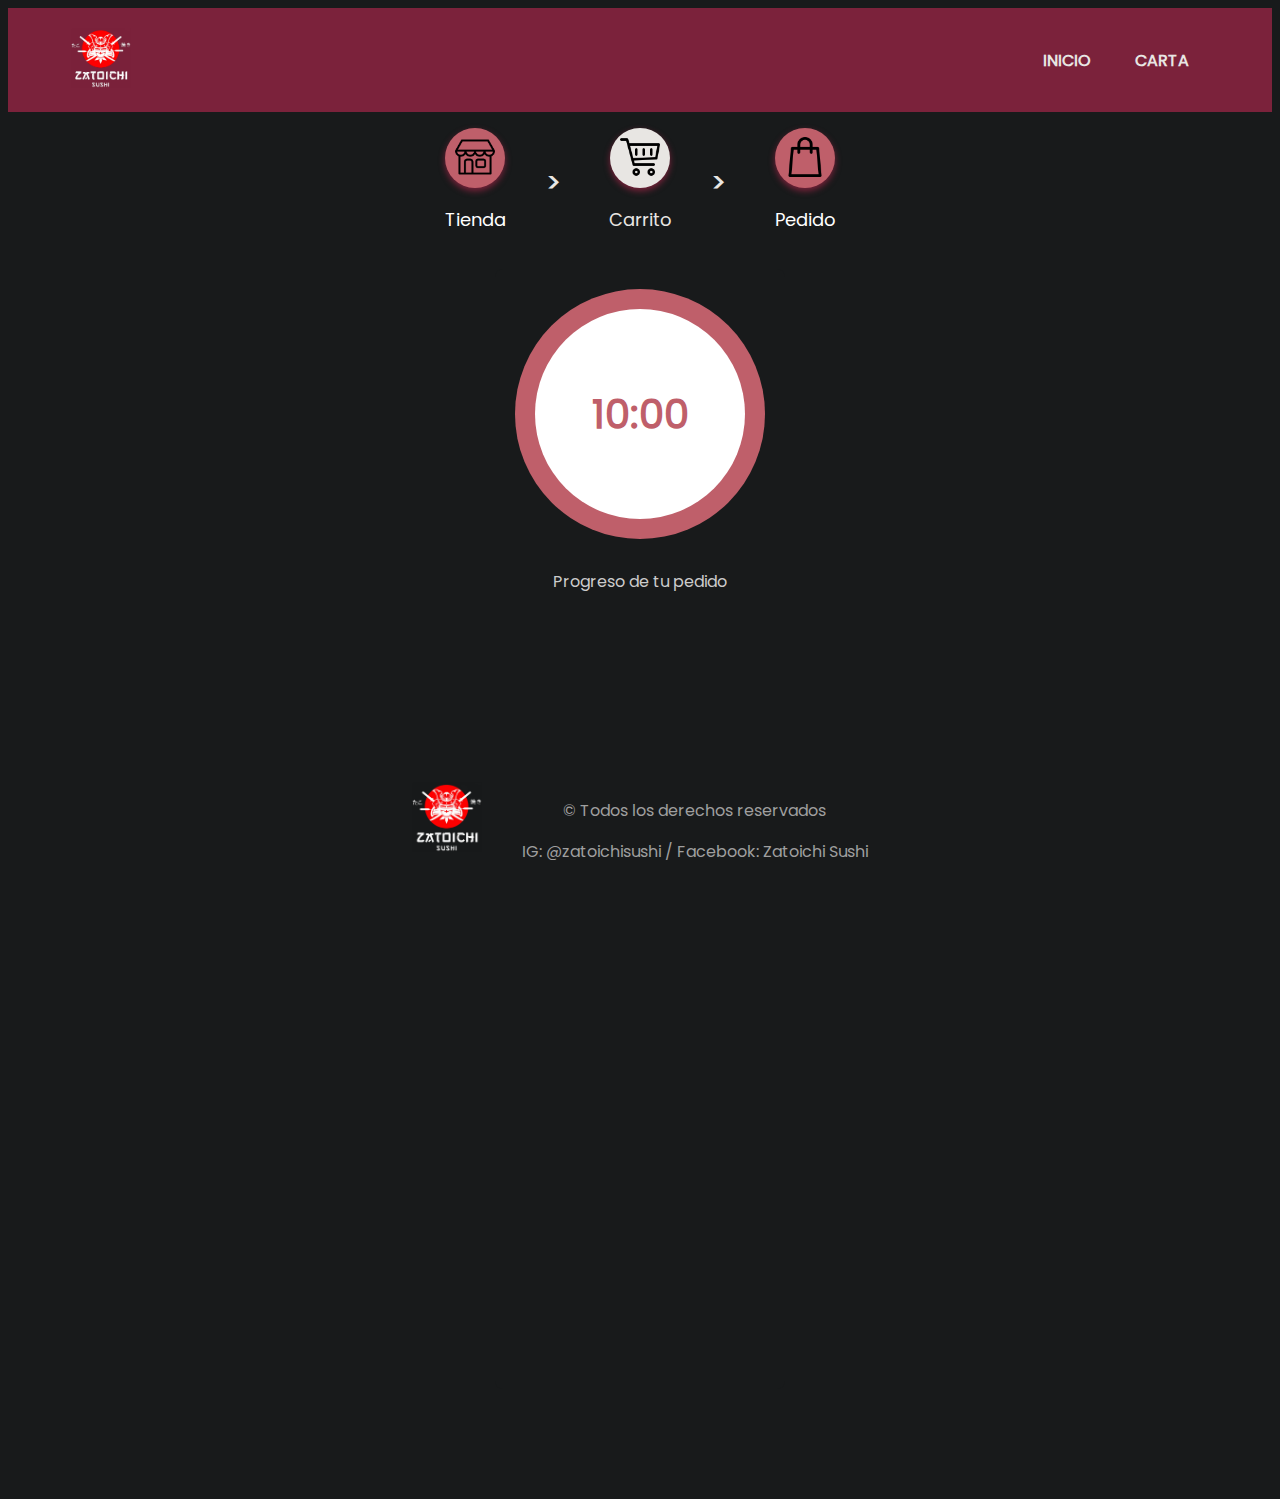
<file: checkout.html>
<!DOCTYPE html>
<html lang="en">
<head>
    <title>Zatoichi Sushi - Paying Page</title>
    <meta name="viewport" content="width=device-width, user-scalable=yes, initial-scale=1.0">
    <meta charset="utf-8">
    <link rel="stylesheet" href="css/style_main.css">
    <link rel="icon" href="media/logo.png" type="image/x-icon">
</head>
    <body>
        <header>
            <nav>
                <div class="logo">
                    <img src="media/logo.png" alt="zatoichi logo">
                </div>
                <ul class="nav-links">
                    <li><a href="index.html">INICIO</a></li>
                    <li><a href="#">CARTA</a></li>
                </ul>
            </nav>
        </header>
            
        <div class="breadcrumb">
            <ul>
                <li><a href="ordering.html">
                    <i class="fas fa-tshirt icon"><img src="media/tienda.png" alt="tienda"></i>
                    <p>Tienda</p>
                </a></li>
                <li class="active"><a href="#">
                    <i class="fas fa-shopping-cart icon"><img src="media/carro.png" alt="tienda"></i>
                    <p>Carrito</p>
                </a></li>
                <li><a href="#">
                    <i class="far fa-credit-card icon"><img src="media/bolsa-de-la-compra.png" alt="tienda"></i>
                    <p>Pedido</p>
                </a></li>
            </ul>
        </div>
        <div class="counter">
            <div class="container">
                <div class="circular-progress">
                    <span class="progress-value">10:00</span>
                </div>
                <div>Progreso de tu pedido</div>
            </div>
        </div>


        <div class="vacio2"></div>
        
            <footer class="pie" id="pie">
                <div class="grupo">
                    <div class="box">
                        <img src="media/logo.png" alt="zatoichi logo">
                    </div>
                    <div class="box">
                        <p>© Todos los derechos reservados</p>
                        <p>IG: @zatoichisushi / Facebook: Zatoichi Sushi</p>
                    </div>
                    
                </div>
            </footer>
            <script src="script_main.js"></script>
    </body>
</html>
</file>
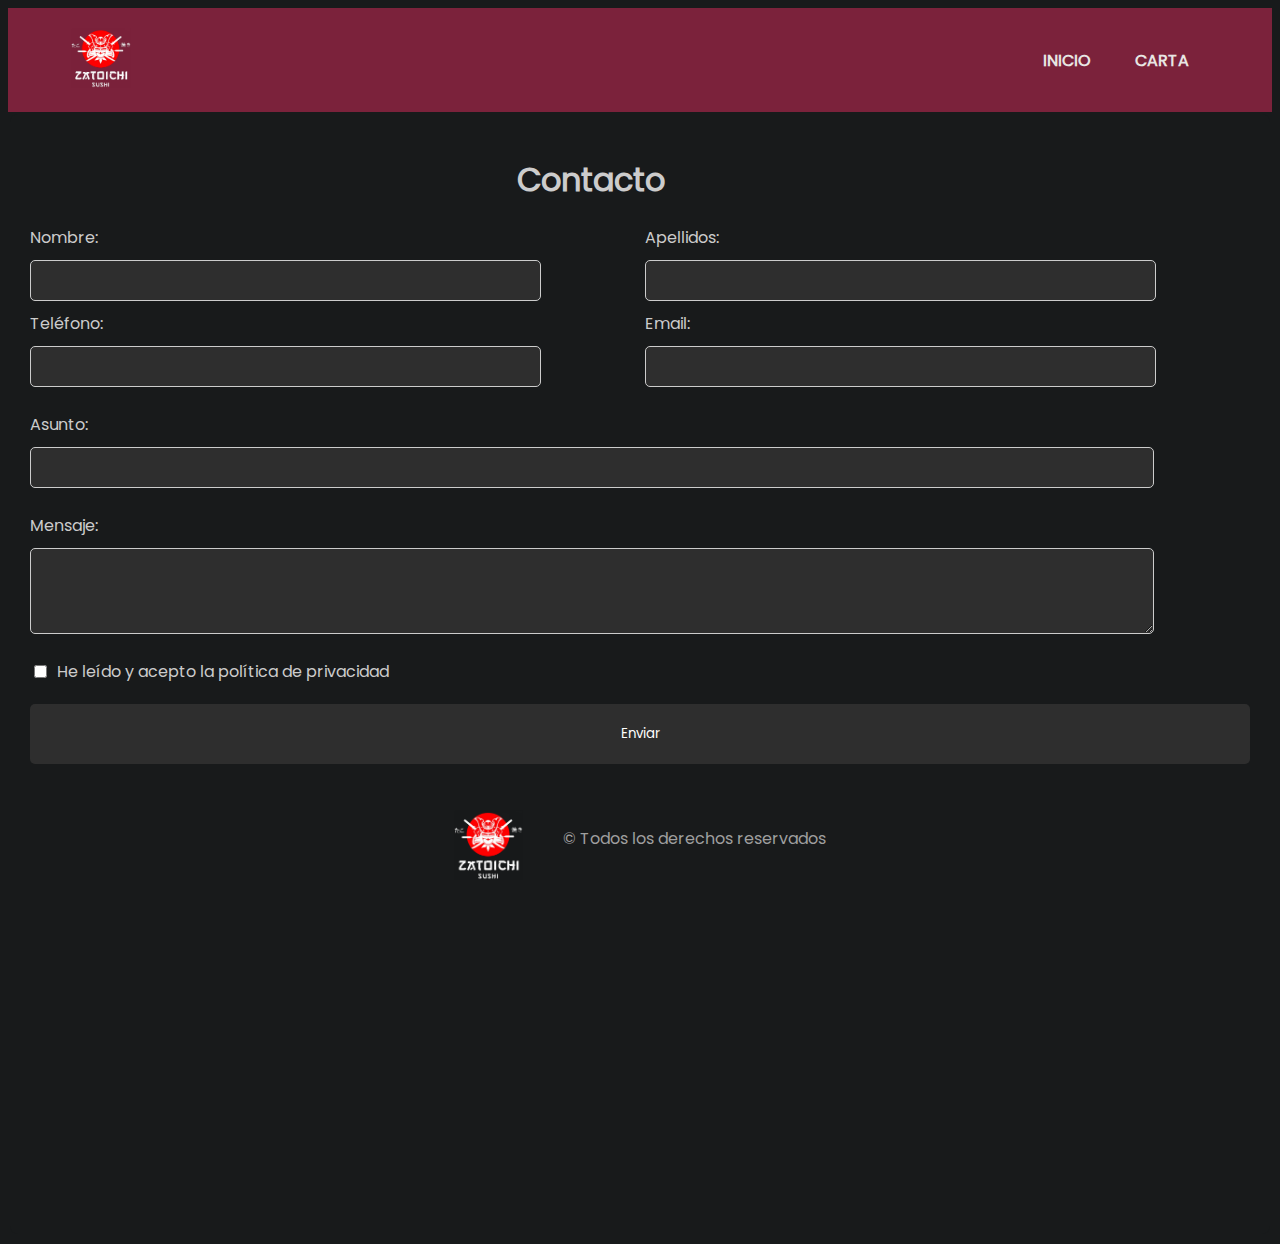
<file: contact.html>
<!DOCTYPE html>
<html lang="en">
<head>
    <title>Zatoichi Sushi - Order Page</title>
    <meta name="viewport" content="width=device-width, user-scalable=yes, initial-scale=1.0">
    <meta charset="utf-8">
    <link rel="stylesheet" href="css/style_main.css">
    <link rel="shortcut icon" href="media/favicon.ico" type="image/x-icon">
    <link rel="icon" href="media/favicon.ico" type="image/x-icon">   
</head>
    <body>
        <header>
            <nav>
                <div class="logo">
                    <img src="media/logo.png" alt="zatoichi logo">
                </div>
                <ul class="nav-links">
                    <li><a href="index.html">INICIO</a></li>
                    <li><a href="#">CARTA</a></li>
                </ul>
            </nav>
        </header>
        <div class="container">
            <h1>Contacto</h1>
            <form id="contact-form">
                <!--OPCIONAL: VERIFICAR QUE ESTOS DATOS SON CORRECTOS COMO EN EL INICIO DE SESION-->
                <div class="grid-name-email">
                    <div class="name">
                        <label for="nombre">Nombre:</label>
                        <input type="text" id="nombre" name="nombre" required>
                    </div>
                    <div class="name">
                        <label for="apellidos">Apellidos:</label>
                        <input type="text" id="apellidos" name="apellidos" required>
                    </div>
                    <div class="phone-email">
                        <label for="telefono">Teléfono:</label>
                        <input type="tel" id="telefono" name="telefono" required>
                    </div>
                    <div class="phone-email">
                        <label for="email">Email:</label>
                        <input type="email" id="email2" name="email" required>
                    </div>
                </div>
                <br>
                <label for="asunto">Asunto:</label>
                <input type="text" id="asunto" name="asunto" required>
                <br>
                
                <label for="mensaje">Mensaje:</label>
                <textarea id="mensaje" name="mensaje" rows="4" required></textarea>
                <br>
            </form>
            <div class="grid-priv">
                <input type="checkbox" id="check" name="privacidad" required>
                <label for="check">He leído y acepto la política de privacidad</label>
            </div>
            <button id="enviar" type="submit" disabled>Enviar</button>
            <br>
            <div id="exito">¡Mensaje enviado con exito! Gracias por tu mensaje. Le responderemos lo antes posible.</div>
        </div>
        
            <footer class="pie" id="pie">
                <div class="grupo">
                    <div class="box">
                        <img src="media/logo.png" alt="zatoichi logo">
                    </div>
                    <div class="box">
                        <p>© Todos los derechos reservados</p>
                    </div>
                    
                </div>
            </footer>
            <script src="script_main.js"></script>
    </body>
</html>
</file>
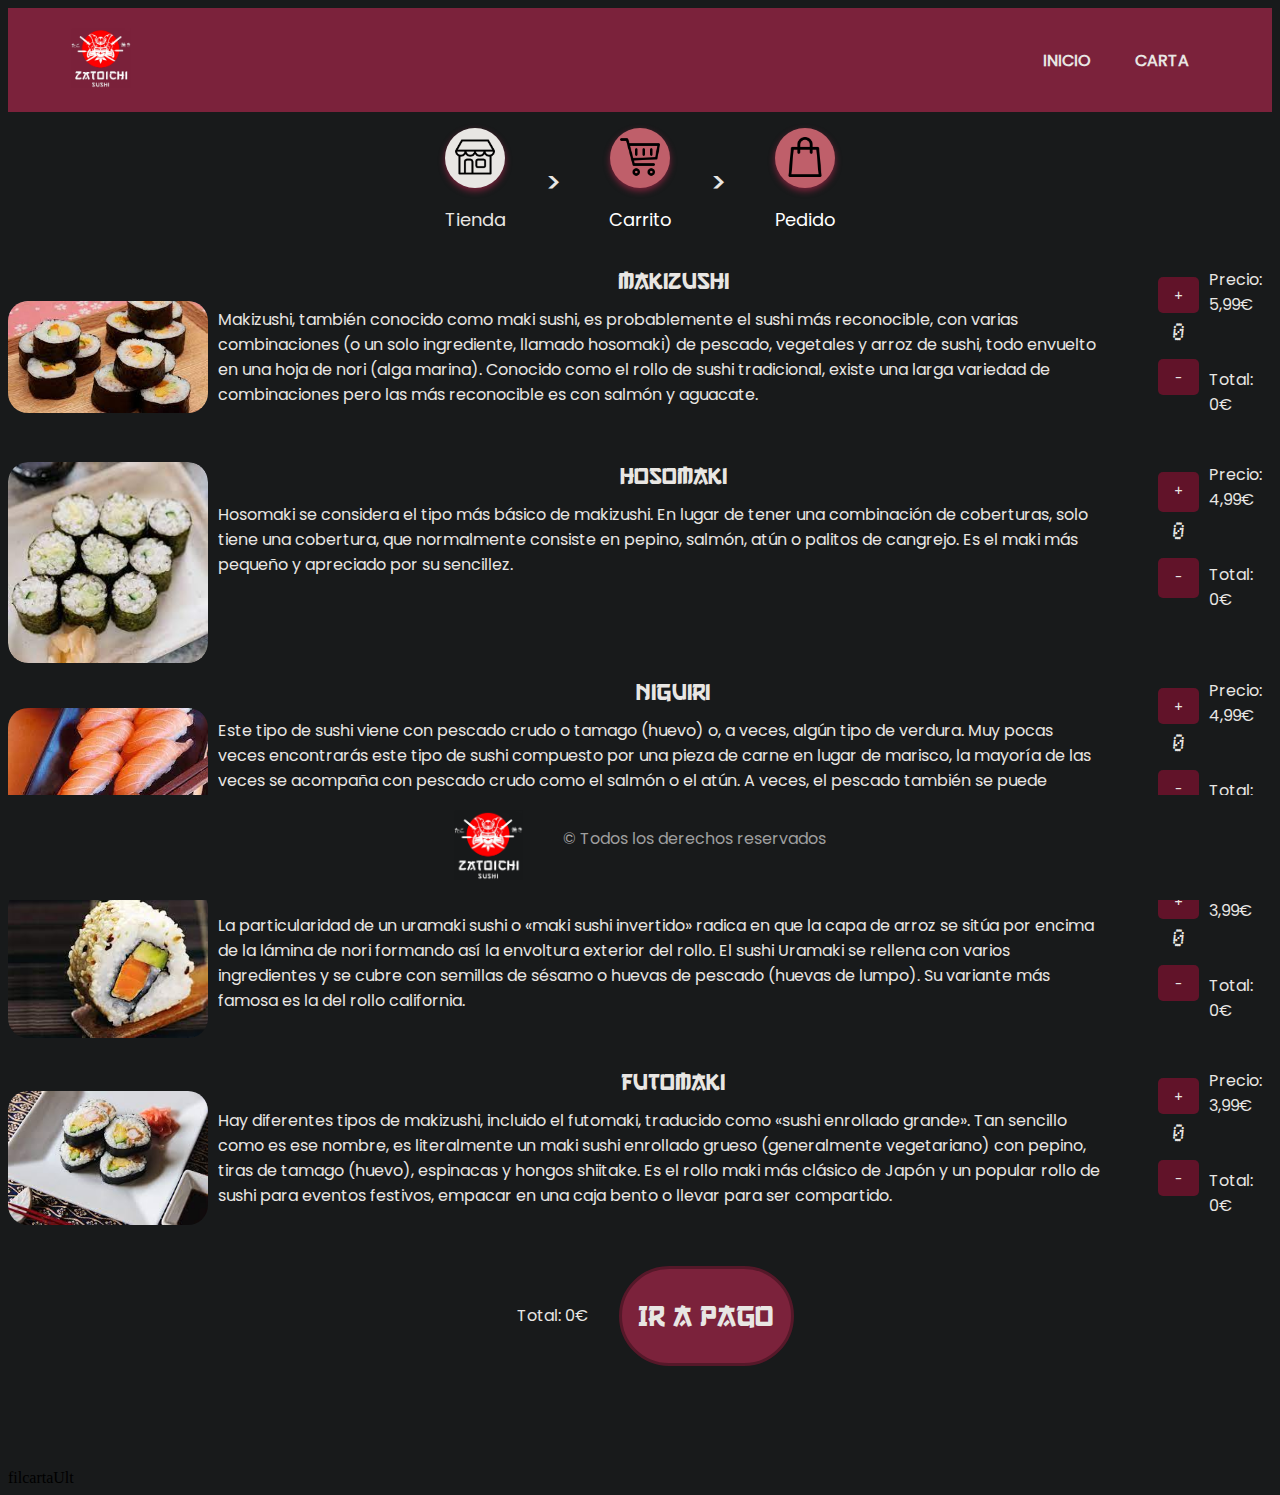
<file: ordering.html>
<!DOCTYPE html>
<html lang="en">
<head>
    <title>Zatoichi Sushi - Order Page</title>
    <meta name="viewport" content="width=device-width, user-scalable=yes, initial-scale=1.0">
    <meta charset="utf-8">
    <link rel="stylesheet" href="css/style_main.css">
    <link rel="icon" href="media/logo.png" type="image/x-icon"> 
</head>
    <body>
        <header>
            <nav>
                <div class="logo">
                    <img src="media/logo.png" alt="zatoichi logo">
                </div>
                <ul class="nav-links">
                    <li><a href="index.html">INICIO</a></li>
                    <li><a href="#">CARTA</a></li>
                </ul>
            </nav>
        </header>
            

        <div class="breadcrumb">
            <ul>
                <li class="active"><a href="ordering.html">
                    <i class="fas fa-tshirt icon"><img src="media/tienda.png" alt="tienda"></i>
                    <p>Tienda</p>
                </a></li>
                <li><a href="#">
                    <i class="fas fa-shopping-cart icon"><img src="media/carro.png" alt="tienda"></i>
                    <p>Carrito</p>
                </a></li>
                <li><a href="#">
                    <i class="far fa-credit-card icon"><img src="media/bolsa-de-la-compra.png" alt="tienda"></i>
                    <p>Pedido</p>
                </a></li>
            </ul>
        </div>


            <div>
                
                <div class="filcarta">
                    <a href='#carta' class="imagencarta">
                        <img src="media/makizu.jpg" class="imagencarta">
                    </a>
                    <div class="titulotexto">
                        <div id="" class="titulocarta">
                            Makizushi
                        </div>
                        <div id="" class="textocarta">
                            Makizushi, también conocido como maki sushi, es probablemente el sushi más reconocible, con varias combinaciones (o un solo ingrediente, llamado hosomaki) de pescado, vegetales y arroz de sushi, todo envuelto en una hoja de nori (alga marina). Conocido como el rollo de sushi tradicional, existe una larga variedad de combinaciones pero las más reconocible es con salmón y aguacate.                            
                        </div>
                    </div>
                    
                    <div class="cantidades">
                        <button id ="+makizushi" class="aumentar">+</button>
                        <div class="cantidad" id="makizushi">0</div>
                        <button id ="-makizushi" class="disminuir">-</button>
                    </div>
                    <div class="precios">
                        <div>Precio:<br>5,99€</div>
                        <div class="total">
                            <span>Total:</span>
                            <span class="precio" id="precio_makizushi">0</span><span>€</span>
                        </div>
                    </div>
                        
                    
    
                </div>    
                <div class="filcarta">
                    <a href='#carta' class="imagencarta">
                        <img src="media/Hosomaki.jpg" class="imagencarta">
                    </a>
                    <div class="titulotexto">
                        <div id="" class="titulocarta">
                            Hosomaki
                        </div>
                        <div id="" class="textocarta">
                            Hosomaki se considera el tipo más básico de makizushi. En lugar de tener una combinación de coberturas, solo tiene una cobertura, que normalmente consiste en pepino, salmón, atún o palitos de cangrejo. Es el maki más pequeño y apreciado por su sencillez.</div>
                    </div>
                    
                    <div class="cantidades">
                        <button id="+hosomaki" class="aumentar">+</button>
                        <div class="cantidad" id="hosomaki">0</div>
                        <button id="-hosomaki" class="disminuir">-</button>
                    </div>
                    <div class="precios">
                        <div>Precio:<br>4,99€</div>
                        <div class="total">
                            <span>Total:</span>
                            <span class="precio" id="precio_makizushi">0</span><span>€</span>
                        </div>
                    </div>
                    
    
                </div>
                 
                <div class="filcarta">
                    <a href='#carta' class="imagencarta">
                        <img src="media/Niguiri.jpg" class="imagencarta">
                    </a>
                    <div class="titulotexto">
                        <div id="" class="titulocarta">
                            Niguiri
                        </div>
                        <div id="" class="textocarta">
                            Este tipo de sushi viene con pescado crudo o tamago (huevo) o, a veces, algún tipo de verdura. Muy pocas veces encontrarás este tipo de sushi compuesto por una pieza de carne en lugar de marisco, la mayoría de las veces se acompaña con pescado crudo como el salmón o el atún. A veces, el pescado también se puede cocinar para obtener un sabor diferente y más pronunciado.</div>
                    </div>
                    
                    <div class="cantidades">
                        <button id="+niguiri" class="aumentar">+</button>
                        <div class="cantidad" id="niguiri">0</div>
                        <button id="-niguiri" class="disminuir">-</button>
                    </div>
                    <div class="precios">
                        <div>Precio:<br>4,99€</div>
                        <div class="total">
                            <span>Total:</span>
                            <span class="precio" id="precio_makizushi">0</span><span>€</span>
                        </div>
                        </div>
                    </div>
                        
                    
    
                </div> 
                <div class="filcarta">
                    <a href='#carta' class="imagencarta">
                        <img src="media/Uramaki.jpg" class="imagencarta">
                    </a>
                    <div class="titulotexto">
                        <div id="" class="titulocarta">
                            Uramaki
                        </div>
                        <div id="" class="textocarta">
                            La particularidad de un uramaki sushi o «maki sushi invertido» radica en que la capa de arroz se sitúa por encima de la lámina de nori formando así la envoltura exterior del rollo. El sushi Uramaki se rellena con varios ingredientes y se cubre con semillas de sésamo o huevas de pescado (huevas de lumpo). Su variante más famosa es la del rollo california.                        </div>
                    </div>
                    
                    <div class="cantidades">
                        <button id="+uramaki" class="aumentar">+</button>
                        <div class="cantidad" id="uramaki">0</div>
                        <button id="-uramaki" class="disminuir">-</button>
                    </div>
                    <div class="precios">
                        <div>Precio:<br>3,99€</div>
                        <div class="total">
                            <span>Total:</span>
                            <span class="precio" id="precio_makizushi">0</span><span>€</span>
                        </div>
                    </div>
                        
                    
    
                </div>
                <div class="filcarta">
                    <a href='#carta' class="imagencarta">
                        <img src="media/Futomaki.jpg" class="imagencarta">
                    </a>
                    <div class="titulotexto">
                        <div id="" class="titulocarta">
                            Futomaki
                        </div>
                        <div id="" class="textocarta">
                            Hay diferentes tipos de makizushi, incluido el futomaki, traducido como «sushi enrollado grande». Tan sencillo como es ese nombre, es literalmente un maki sushi enrollado grueso (generalmente vegetariano) con pepino, tiras de tamago (huevo), espinacas y hongos shiitake. Es el rollo maki más clásico de Japón y un popular rollo de sushi para eventos festivos, empacar en una caja bento o llevar para ser compartido.                        </div>
                    </div>
                    
                    <div class="cantidades">
                        <button id="+futomaki" class="aumentar">+</button>
                        <div class="cantidad" id="futomaki">0</div>
                        <button id="-futomaki" class="disminuir">-</button>
                    </div>
                    <div class="precios">
                        <div>Precio:<br>3,99€</div>
                        <div class="total">
                            <span>Total:</span>
                            <span class="precio" id="precio_makizushi">0</span><span>€</span>
                        </div>
                    </div>
                        
                    
    
                </div>
                <div class="pasar-a-pago">
                    <span>Total: <span class="total-a-pagar" id="total">0</span>€</span>
                    <a href="paying.html">
                        <div id="ir-a-pago"class="col">IR A PAGO</div>
                    </a>
                </div>
                <div class="vacio2"></div>
                
                

                filcartaUlt
            </div>
            
        
            <footer class="pie" id="pie">
                <div class="grupo">
                    <div class="box">
                        <img src="media/logo.png" alt="zatoichi logo">
                    </div>
                    <div class="box">
                        <p>© Todos los derechos reservados</p>
                    </div>
                    
                </div>
            </footer>
            <script src="script_main.js"></script>
    </body>
</html>
</file>
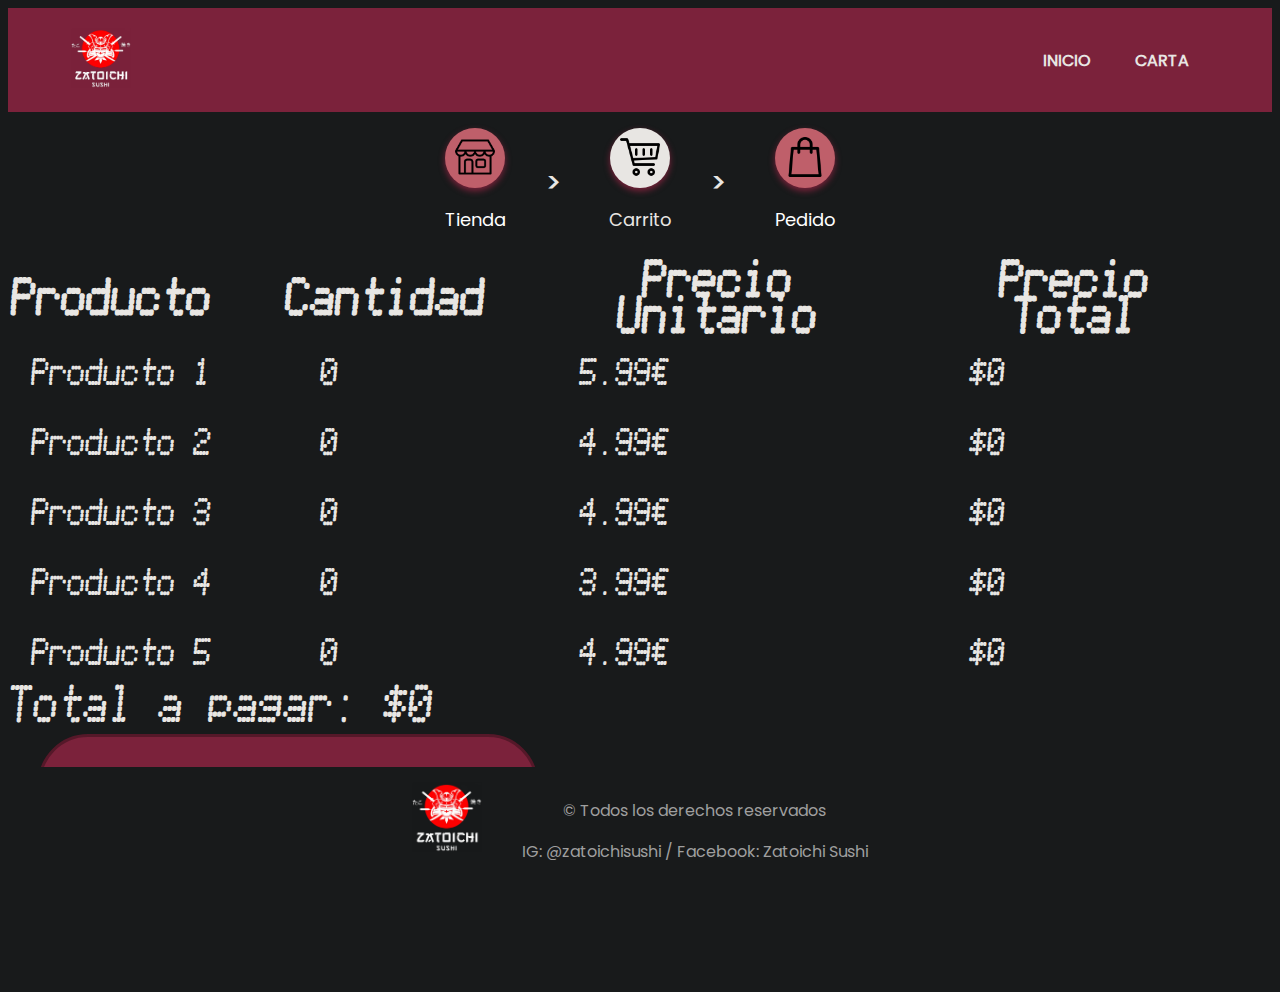
<file: paying.html>
<!DOCTYPE html>
<html>
<head>
  <link rel="stylesheet" type="text/css" href="css/style_main.css">
</head>
<body>
    <header>
        <nav>
            <div class="logo">
                <img src="media/logo.png" alt="zatoichi logo">
            </div>
            <ul class="nav-links">
                <li><a onclick="window.location.reload();">INICIO</a></li>
                <li><a href="#">CARTA</a></li>
            </ul>
        </nav>
    </header>

    <div class="breadcrumb">
        <ul>
            <li><a href="ordering.html">
                <i class="fas fa-tshirt icon"><img src="media/tienda.png" alt="tienda"></i>
                <p>Tienda</p>
            </a></li>
            <li class="active"><a href="#">
                <i class="fas fa-shopping-cart icon"><img src="media/carro.png" alt="tienda"></i>
                <p>Carrito</p>
            </a></li>
            <li><a href="#">
                <i class="far fa-credit-card icon"><img src="media/bolsa-de-la-compra.png" alt="tienda"></i>
                <p>Pedido</p>
            </a></li>
        </ul>
    </div>

  <div class="resumen-pedido">
    <table>
        <tr>
            <th>Producto</th>
            <th>Cantidad</th>
            <th>Precio Unitario</th>
            <th>Precio Total</th>
        </tr>
        <tr>
            <td>Producto 1</td>
            <td><span class="cantidad">0</span></td>
            <td>5.99€</td>
            <td class="precio">$0</td>
        </tr>
        <tr>
            <td>Producto 2</td>
            <td><span class="cantidad">0</span></td>
            <td>4.99€</td>
            <td class="precio">$0</td>
        </tr>
        <tr>
            <td>Producto 3</td>
            <td><span class="cantidad">0</span></td>
            <td>4.99€</td>
            <td class="precio">$0</td>
        </tr>
        <tr>
            <td>Producto 4</td>
            <td><span class="cantidad">0</span></td>
            <td>3.99€</td>
            <td class="precio">$0</td>
        </tr>
        <tr>
            <td>Producto 5</td>
            <td><span class="cantidad">0</span></td>
            <td>4.99€</td>
            <td class="precio">$0</td>
        </tr>
        
        <!-- Repite este bloque de fila para los otros productos (Producto 2 al Producto 5) -->
        
    </table>
        <p class="total-a-pagar">Total a pagar: $0</p>
    </div>

  <script src="script_main.js"></script>
  
    <div >
        <a href="checkout.html" >
            <div id="ir-a-pago" class="col confirmar">Confirmar</div>
        </a>

    </div>   
    



<footer class="pie" id="pie">
    <div class="grupo">
        <div class="box">
            <img src="media/logo.png" alt="zatoichi logo">
        </div>
        <div class="box">
            <p>© Todos los derechos reservados</p>
            <p>IG: @zatoichisushi / Facebook: Zatoichi Sushi</p>
        </div>
        
    </div>
</footer>
</body>
</html>
</file>
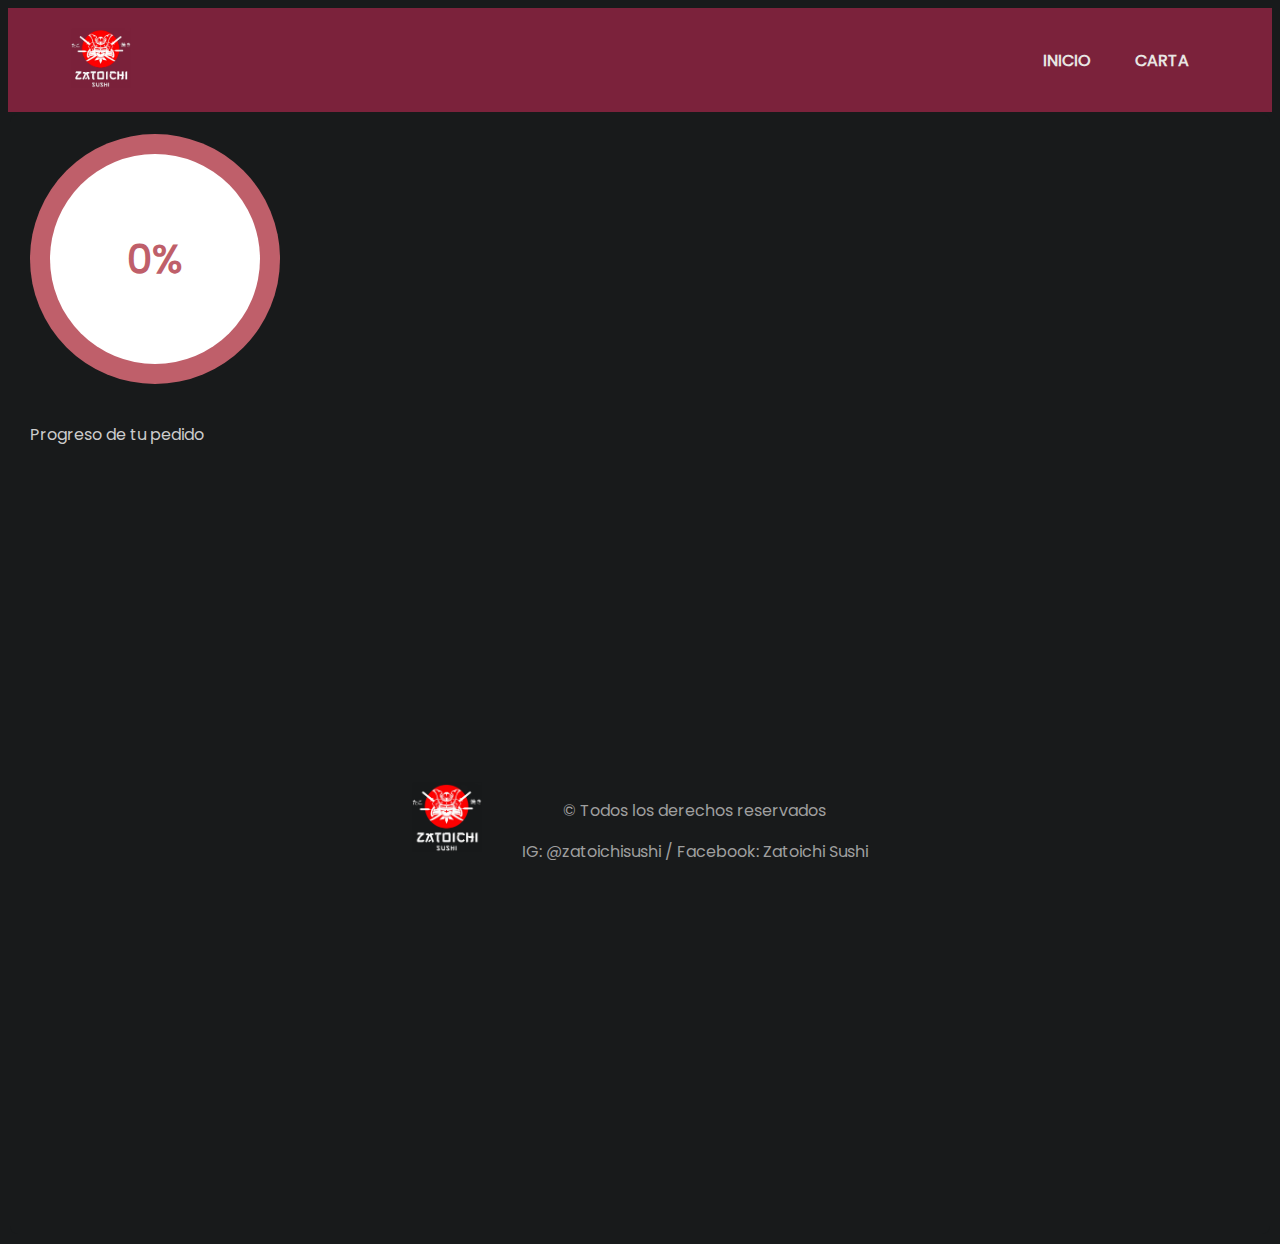
<file: Timer.html>
<!DOCTYPE html>

<html>
    
    <body>
        <head>
          <link rel="stylesheet" href="css/style_main.css">
                                          
        </head>
        <nav>
          <div class="logo">
              <img src="media/logo.png" alt="zatoichi logo">
          </div>
          <ul class="nav-links">
              <li><a onclick="window.location.reload();">INICIO</a></li>
              <li><a href="#">CARTA</a></li>
          </ul>
        </nav>
          <div class="container">
              <div class="circular-progress">
                  <span class="progress-value">0%</span>
              </div>
              <div class="fil">Progreso de tu pedido</div>
          </div>
          


          <script src="script_main.js"></script>



          <footer class="pie" id="pie">
            <div class="grupo">
                <div class="box">
                    <img src="media/logo.png" alt="zatoichi logo">
                </div>
                <div class="box">
                    <p>© Todos los derechos reservados</p>
                    <p>IG: @zatoichisushi / Facebook: Zatoichi Sushi</p>
                </div>
                
            </div>
        </footer>

    </body>
</html>
</file>
<file: css/style_main.css>
@font-face {
    font-family: 'Gang of three';
    src: url('../media/letra1.ttf'); 
}
@font-face {
    font-family: 'Poppins';
    src: url(../media/Poppins-Regular.ttf);
}
@font-face {
    font-family: 'Receipt';
    src: url(../media/Receiptional\ Receipt.ttf);
}
body{
    background-color: #181a1b;
}
.vacio{
    height:150px;
}
.cont3{
    width: 100%;
    height: 100%;
    margin-top: 30px;
}
.imagen{
    box-sizing:border-box;
    border-radius: 20px;
}
.section1:first-child{
    border-radius: 8px;
    position: relative;
    background-color:cadetblue;
    display:flex;
    flex-grow:1;
    justify-content:center;
    align-items: center;
    overflow: hidden;
}
.fil{
    max-width: 1080px;
    width: 100%;

}

.fil a{
    max-width: 500px;
    margin: 3px;
    height: 100px;
    width: 100%;
    display: flex;
    justify-content: center;
    align-items: center;
    padding: auto;

}
.filaT{
    max-width: 1080px;
    justify-content:center;
    align-items: center;
    background-color: #aaa59e;
    border-radius: 10px;
    font-family: 'Poppins';

}
.filaT a{
    display: flex;
    padding: 10px;
    justify-content:center;
    align-items: center;
    flex-grow:1;
    text-decoration: none;

}
.texto{
    display:flex;
    justify-content:center;
    align-items: center;
    margin: 3px;
    height: max-content;
    padding:20px;
    flex-grow: 1;

}
.col {
    max-width: 500px;
    margin: 3px;
    background-color: #7b223b;
    border: 3px solid #551829;
    box-sizing:border-box;
    flex-grow: 1;
    display: flex;
    justify-content: center;
    align-items: center;
    font-family: 'Gang of three';
    color: #e8e6e3;
    overflow: hidden;
    transition: background-color 0.3s;
}
.col:hover{
    background-color:brown;
}
.video{
    height: 100%;
    position: absolute;

}
.text-overlay{
    position: absolute;
    top: 0;
    left: 50%;
    transform: translateX(-50%);
    background-color: rgba(0, 0, 0, 0.5); /* Add a semi-transparent background */
    color: #e8e6e3; /* Text color */
    padding: 10px;
    border-radius: 5px;
    font-size: 20px; /* Full width */
    font-family: 'Gang of three';
    text-align: center;

}

.text{
    padding: 10px;
    background-color: #181a1b; 
    border-radius: 5px;
    font-size: 13px;
    text-align: left; /* Alinear el texto a la izquierda */
}

.contenedor{
    position: relative;
    display: inline-block;
    text-align: center;
}

.grupo{
    position: fixed;
    width: 100%;
    bottom:0px;
    display:flex;
    text-align: center;
    justify-content: center;
    background-color: #181a1b;
    border-right:200px;
    border-left:200px;
}

.box{
    color:#e8e6e3;
}

.box img{
    width:auto;
    height: 70px;
}

.box p{
    color:#9f9f9f;
    font-family: "Poppins";
}

nav{
    display: flex;
    align-items: center;
    justify-content: space-between;
    padding-top: 20px;
    padding-left: 5%;
    padding-right: 5%;
    font-weight: bold;
    color:#e8e6e3;
    background-color: #7b223b;
    padding-bottom: 20px;
} 

nav img{
    width: 60px;

}

ul li{
    display: inline-block;
    padding: 0px 20px;
}

a{
    color:#e8e6e3;
    font-family: "Poppins";
    text-decoration: none;
}

a:hover{
    color:black
}

/* *{
    margin: 0;
    padding: 0;
    box-sizing: border-box;
    list-style: none;
    text-decoration: none;
    font-family: 'Josefin Sans', sans-serif;
  } */

.breadcrumb{
    display: flex;
    width: 100%;
    height: auto;
    justify-content: center;
    align-items: center;
    flex-grow: 1;

}

.breadcrumb ul{
    display: flex;
    padding-left: 0px;
}

.breadcrumb ul li{
    width: 100px;
    margin-right: 25px;
    position: relative;
}

.breadcrumb img{
    width: 40px;
    padding-top: 9px;
}

.breadcrumb ul li:before{
    font-family: "Poppins";
    content: ">";
    position: absolute;
    top: 45%;
    transform: translateY(-50%);
    right: -15px;
    font-size: 25px;
    font-weight: bold;
    color: #e8e6e3;
}

.breadcrumb ul li:last-child{
    margin-right: 0;
}

.breadcrumb ul li:last-child:before{
    display: none;
}

.breadcrumb ul li a{
    text-align: center;
    color: #fff;
    font-size: 18px;
}

.breadcrumb ul li a .icon{
    display: block;
    width: 60px;
    height: 60px;
    line-height: 60px;
    margin: 0 auto 12px;
    font-size: 22px;
    text-align: center;
    background:#bf5f6a;
    color: #e8e6e3;
    border-radius: 50%;
    box-shadow: 0px 3px 6px 0px #7b223b; 
}

.breadcrumb ul li.active a .icon{
    background: #e8e6e3;
    color: brown;
}

.breadcrumb ul li.active a{
    color: #e8e6e3;
}


.modal {
    display:none;
    position: fixed;
    top: 0;
    left: 0;
    width: 80%;
    height: 80%;
    /*background-color: rgba(200, 200, 200, 0.8);*/
    z-index: 999;
    overflow: auto;
}

.modal-content {
    background-color: #fff;
    padding: 20px;
    border-radius: 5px;
    box-shadow: 0 0 10px rgba(0, 0, 0, 0.3);
    position: relative;
}

::-webkit-scrollbar {
    display: none;
}

.imagencarta{
    box-sizing:border-box;
    min-width: 80px;
    max-width: 200px;
    border-radius: 20px;
    width:100%;
    height:auto;
    flex-grow: 1;
    display: flex;
    justify-content:center;
    align-items: center;
    overflow: hidden;
}
.textocarta{
    display:flex;
    justify-content:center;
    margin: 12px 0px 0px 10px;
    max-height:120px;
    width: 95%;
    flex-grow: 1;
    overflow-y: scroll;
    color: #e8e6e3;
    font-family: 'Poppins';
}
.aumentar,
.disminuir{
    border-bottom: 16px solid #611329;
    height: 20%;
    padding: 10px;
    margin-top:10px;
    font-family: "Poppins";
    background-color: #611329;
    color: #e8e6e3;
}
.cantidad{
    margin:15px;
    color: #e8e6e3;
    font-family: 'Receipt';

}
.cantidades{
    margin:0px 10px 0px 20px;
}
.filcarta{
    width: 100%;
    display:flex;
    box-sizing:border-box;
    margin-bottom: 15px;
}
.titulotexto{
    display: block;
    flex-grow: 1;
}

#ir-a-pago{
    height:100px;
    width: 100%;
    margin-left: 30px;
    font-size: 30px;
}
.titulocarta{
    flex-grow: 1;
    display: flex;
    justify-content: center;
    align-items: center;
    font-family: 'Gang of three';
    color: #e8e6e3;
    overflow:-moz-hidden-unscrollable;
    font-size: x-large;
}
.precios{
    display:block;
    font-family: 'Poppins';
    color: #e8e6e3;
    padding-bottom:30px;
    margin: 0px 10px 0px 0px;
    overflow:visible
}
.total{
    padding-top: 50px;
}
.pasar-a-pago{
    display: flex;
    justify-content: center;
    align-items: center;
    flex-grow: 1;
    font-family: 'Poppins';
    color: #e8e6e3;
    overflow:-moz-hidden-unscrollable;

}
th{
    font-family: 'Receipt';
    color: #e8e6e3;
    font-size: 36px;
    border-right:70px solid #181a1b;
}
td{
    font-family: 'Receipt';
    border:20px solid #181a1b;
    color: #e8e6e3;
    font-size: 26px;
}
.resumen-pedido p{
    display: inline;
    font-family: 'Receipt';
    color: #e8e6e3;
    font-size: 36px;
    white-space: nowrap;
}
.pago{
    display:flex;

}

.boton-pago{
    font-size: 30px;
    margin:30px 70px 0px 70px;
    display: flex;
    justify-content: center;
    align-items: center;
    
}

.vacio2{
    height: 100px;
    width: 100%;
}
.confirmar{
    margin-bottom: 150px;
    text-align: center;
}















.counter{
    position: relative;
    width: 100%;
    height: 100%;
    display: flex;
    justify-content: center;
    align-items: center;

}
.container{
    border-radius: 8px;
    background: #fff;
    margin: 2px;
}
.circular-progress{
    position: flex;
    height: 250px;
    width: 250px;
    border-radius: 50%;
    background: conic-gradient(#bf5f6a 360deg, #ededed 0deg);
    display: flex;
    align-items: center;
    justify-content: center;
    margin-bottom: 30px;
}
.circular-progress::before{
    content: "";
    position: absolute;
    height: 210px;
    width: 210px;
    border-radius: 50%;
    background-color: #fff;
}
.progress-value{
    position: relative;
    font-size: 40px;
    font-weight: 600;
    color: #bf5f6a;
}
.text{
    font-size: 30px;
    font-weight: 500;
    color: #606060;
}




























.container {
    height:1080px;;
    padding: 20px;
    background-color: #181a1b;
    text-align: center;
    display:block;
    color: #ccc;
    font-family: 'Poppins';
}

#exito{
    display: none;
    color:chartreuse;
}

h1 {
    padding-right:8%;
    text-align: center;
    color:#ccc;
}
#contact-form label{
    display: block;
    text-align: left;

}
#contact-form input, #contact-form textarea{
    width: 90%;
    padding: 12px;
    border: 1px solid #ccc;
    border-radius: 5px;
    margin-top: 10px;
}

.grid-priv {
    display: flex;
    align-items: left;

}
.grid-priv input[type="checkbox"] {
    margin-right: 10px; /* Agrega un margen derecho entre el checkbox y el texto */

}
button {
    display: block;
    width: 100%;
    padding: 20px;
    margin-top: 20px;
    background-color: #0077FF;
    color: #fff;
    border: none;
    border-radius: 5px;
    cursor: pointer;
}
button:disabled {
    background-color: #2e2e2e;
    cursor: not-allowed;
}
/* footer {
    background-color: #333;
    color: #fff;
    padding: 20px;
    text-align: center;
} */
/* .redes-sociales a {
    text-decoration: none;
    color: #fff;
    margin: 0 10px;
} */
.grid-name-email{
    display: grid;
    grid-template-columns: 1fr 1fr;
    grid-gap: 10px;
}

.name,
.phone-email {
    display: flex;
    flex-direction: column;
    width: 89%;
}

.name input,
.phone-email input {
    width: 100%;
    background-color: #2e2e2e;
    color:#e8e6e3;
    border: 1px solid #ccc;
    border-radius: 5px;
}
#asunto, #mensaje{
    color:#ccc;
    background-color: #2e2e2e;
    display: block;
}
#enviar{
    font-family: "Poppins";
}

@media only screen and (max-width: 600px) {
    html{
        scroll-behavior: smooth;
    }
    @font-face {
        font-family: 'Gang of three';
        src: url('../media/letra1.ttf'); 
    }
    @font-face {
        font-family: 'Poppins';
        src: url(../media/Poppins-Regular.ttf);
    }
    @font-face {
        font-family: 'Receipt';
        src: url(../media/Receiptional\ Receipt.ttf);
    }

    .logo img{
        display:flex;
        width: 70px;
        justify-content: center;
        align-items: center;
        padding-left: 32%;
        padding-right: 40px;

    }

    

    #cont1{
        width: 100%;
        height: 100%;
    }
    .cont2{
        width: 100%;
        height: 100%;
        margin-top: 20px;
        margin-bottom: 20px;
        
    }
    .cont3{
        margin-top: 20px;
    }

    .imagen{
        width:100%;
        height:fit-content;
        flex-grow: 0.5;
        display: flex;
        justify-content:center;
        align-items: center;
        overflow: hidden;
    }
    .section1:first-child{
        top: 2px;;
        margin-top: 20px;
        margin-bottom: 20px;
        height: 320px;
        width: 100%;
        
    }
    .fil{
        display: inline-flex;
    }
    .filaT{
        width: 96%;
        height: auto;

        margin:auto;
    }

    .filaT img{
        padding:10px;
        width:100%;
        height:100%;
    
    }
    .texto{
        flex-grow:1;
        max-width: 500px;
        width: 100%;
        box-sizing: border-box;
    }
   
    .col {

        height: 100px;
        width: 100%;
        border-radius: 50px;

    
    }
 
    .fil a{

        text-decoration: none;
    }
    .column{
        width: 100%;
        align-items: center;
        justify-content: center;
    }

    .centrado{
        position: absolute;
        top: 50%;
        left: 50%;
        transform: translate(-50%, -50%);
    }

    .grupo{
        max-width: 2200px;
        grid-gap:10px;
        padding:4px;

    }

    .box p{
        font-size: 12px;
    }


    header {
        background-color: #7b223b;
        display: flex;
        justify-content: center;
        align-items: center;
    
    }

    .nav-links {
        list-style: none;
        display: flex;
        justify-content: space-between;
        align-items: center;
        flex-grow: 1; /*Permite que la lista de enlaces crezca y ocupe todo el espacio disponible*/
        margin: 0;
        padding: 0;
    }

    .nav-links li {
        padding: 10px;
    }
    
    .logo img{
        display:flex;
        width: 70px;
        justify-content: center;
        align-items: center;
        padding-left: 32%;

    }
    
    .nav-links a {
        color:#e8e6e3;
        text-decoration: none;
        font-family: 'Poppins';
    }

    .box img{
        display:flex;
        justify-content: center;
        align-items: center;
    }
    
    /* Style for the pop-up window container */
    .pop-up-window {
        top: 50%;
        left: 50%;
        transform: translate(-50%, -50%);
        z-index: 1001;
        background-color: #fff;
    }
    .grid-name-email {
        grid-template-columns: 1fr; /* Cambiamos a una sola columna en versiones móviles */
    }
    .name,
    .phone-email {
        width: 100%;
        flex-direction: column; /* Cambiamos la dirección de los elementos en versión móvil */
    }
    .name input,
    .phone-email input {
        margin-bottom: 10px; /* Mantenemos el margen inferior en versión móvil */
    }
    .politica{
        display: flex;
        flex-direction:row;        
    }
    .breadcrumb{
        display: flex;
        width: 100%;
        height: auto;
        justify-content: center;
        align-items: center;
        flex-grow: 1;
    
    }
    
    .breadcrumb ul{
        display: flex;
        padding-left: 0px;
    }
    
    .breadcrumb ul li{
        width: 50px;
        position: relative;
        padding:5px;
        margin-right:18px;
    }
    
    .breadcrumb img{
        width: 20px;
        padding-top: 3px;
    }
    
    .breadcrumb ul li:before{
        font-family: "Poppins";
        content: ">";
        position: absolute;
        top: 45%;
        transform: translateY(-50%);
        right: -15px;
        font-size: 18px;
        font-weight: bold;
        color: #e8e6e3;
    }
    
    
    .breadcrumb ul li a{
        text-align: center;
        color: #fff;
        font-size: 13px;
    }
    
    .breadcrumb ul li a .icon{
        display: block;
        width: 30px;
        height: 30px;
        line-height: 40px;
        margin: 0 auto 12px;
        font-size: 12px;
        text-align: center;
        background:#bf5f6a;
        color: #e8e6e3;
        border-radius: 50%;
        box-shadow: 0px 3px 6px 0px #7b223b; 
    }
    .cantidad{
        margin:0px;
    }
    th{
        font-size: 10px;
        border:10px solid #181a1b;
    }
    td{
        font-family: "Receipt";
        font-size: 10px;
        border:10px solid #181a1b;
        color:#e8e6e3;

    }
    .resumen-pedido p{
        font-size: 16px;
    }
    .pago{
        display:block;

    }
    .boton-pago{
        font-size: 30px;
        margin:30px 70px 0px 70px;
        display: flex;
        justify-content: center;
        align-items: center;
        
    }
    

    

    
    

}
@media only screen and (min-width: 600px) {
    html{
        scroll-behavior: smooth;
    }
    @font-face {
        font-family: 'Gang of three';
        src: url('../media/letra1.ttf'); 
    }
    @font-face {
        font-family: 'Poppins';
        src: url(../media/Poppins-Regular.ttf);
    }

    #cont1{
        width: 100%;
        height: 100%;
        display: flex;
        padding-top: 25px;
    }
    .cont2{
        width: 100%;
        height: 100%;
        margin-top: 250px;
    }


    .imagen{
        height: 100%;
        width: fit-content;
        height: auto;
        width: 26%;
        flex-grow: 0.5;
        display: flex;
        padding:10px;
    }
    .section1:first-child{

        margin: 3px;
        height: 313px;
        width: 40%;

    }
    .fil{

        display: flex;
        box-sizing:border-box;
    }
    .fil a{

        padding: auto;
    }

    .filaT{
        width: 100%;
        height: 380px;
        max-height: 500px;
        display: flex;
    }

    .texto{
        flex-grow:1;
        max-width: 500px;
        width: 16%;
        box-sizing: content-box;
        border-radius: 8px;
        display: flex;
    }
    .column{
        max-width: 500px;
        height: 100px;
        width: 16%;
        box-sizing:border-box;
        flex-grow: 1;
        border-radius: 8px;
        display: flex;
        flex-wrap: wrap;

    }
    .col {

        height: 100px;
        width: 16%;
        border-radius: 50px;
        text-decoration: none;

    }
    .col a {
        text-decoration: none; /* Remove underline */
        color:#e8e6e3; /* Set your desired link color */
    }

    .video{
        width: fit-content;

    }

    .centrado{
        position: absolute;
        top: 50%;
        left: 50%;
        transform: translate(-50%, -50%);
    }

    .grupo{
        max-width: 2200px;
        grid-gap:20px;
        padding-top:5px;
        padding-bottom: 10px;
    }
    /*.box h2{
        margin-bottom:25px;
        font-size:20px;
    }*/
    .redes a{
        display:inline-block;
        width: 45px;
        height: 45px;
        line-height: 45px;
        margin-right:10px;
    }
    .box img{
        display:flex;
        justify-content: center;
        align-items: center;
    }

    .modal-content {
        border-radius: 10px;
    }

}
@media only screen and (min-width: 992px) {
    html{
        scroll-behavior: smooth;
    }
    @font-face {
        font-family: 'Gang of three';
        
        src: url('../media/letra1.ttf'); 
    }
    @font-face {
        font-family: 'Poppins';
        src: url(../media/Poppins-Regular.ttf);
    }
    
    #cont1{
        width: auto;
        display: flex;
        padding-top: 25px;

    }
    .cont2{
        width: auto;
        max-width: 1080px;
        margin: 0 auto;
    }
    .cont3{
        width: auto;
        max-width: 1080px;
        margin: 0 auto;
    }

    .imagen{
        height: 100%;
        width: 46%;
        flex:1;
        display: flex;
        padding:10px;
    }
    .section1:first-child{
        margin: 3px;
        height:550px;
        width: 100%;

    }
    .fil{
 
        display: flex;
        box-sizing:border-box;
        margin-top:38px;
    }
    .fil a{
        padding: auto;
    }

    .filaT{
        width: 100%;
        height: 380px;
        max-height: 500px;
        display: flex;
        margin-bottom:30px;
    }

    .filaT:first-child{
        margin-top: 20px;
    }

    .texto{
        flex:1;
        width: 100%;
        box-sizing: content-box;
        border-radius: 8px;
        font-size: 20px;
    }
    .column{
        max-width: 1080px;
        height:560px;
        box-sizing:border-box;
        flex-grow: 1;
        border-radius: 8px;
        display: flex;
        flex-wrap: wrap;

    }
    .col {

        height: 175px;
        width: 16%;
        border-radius: 90px;
        text-decoration: none;
        font-size:30px;

    }

    .col a {
        text-decoration: none; /* Remove underline */
        color:#e8e6e3; /* Set your desired link color */
        
    }

    .video{
        width:auto;

    }

    
    .pie{

        display: flex;
        justify-content: center;
        align-items: center;
        flex-grow: 1;
    }

    .box{
        text-align: center;
        padding:10px;

    }
    
}
</file>
